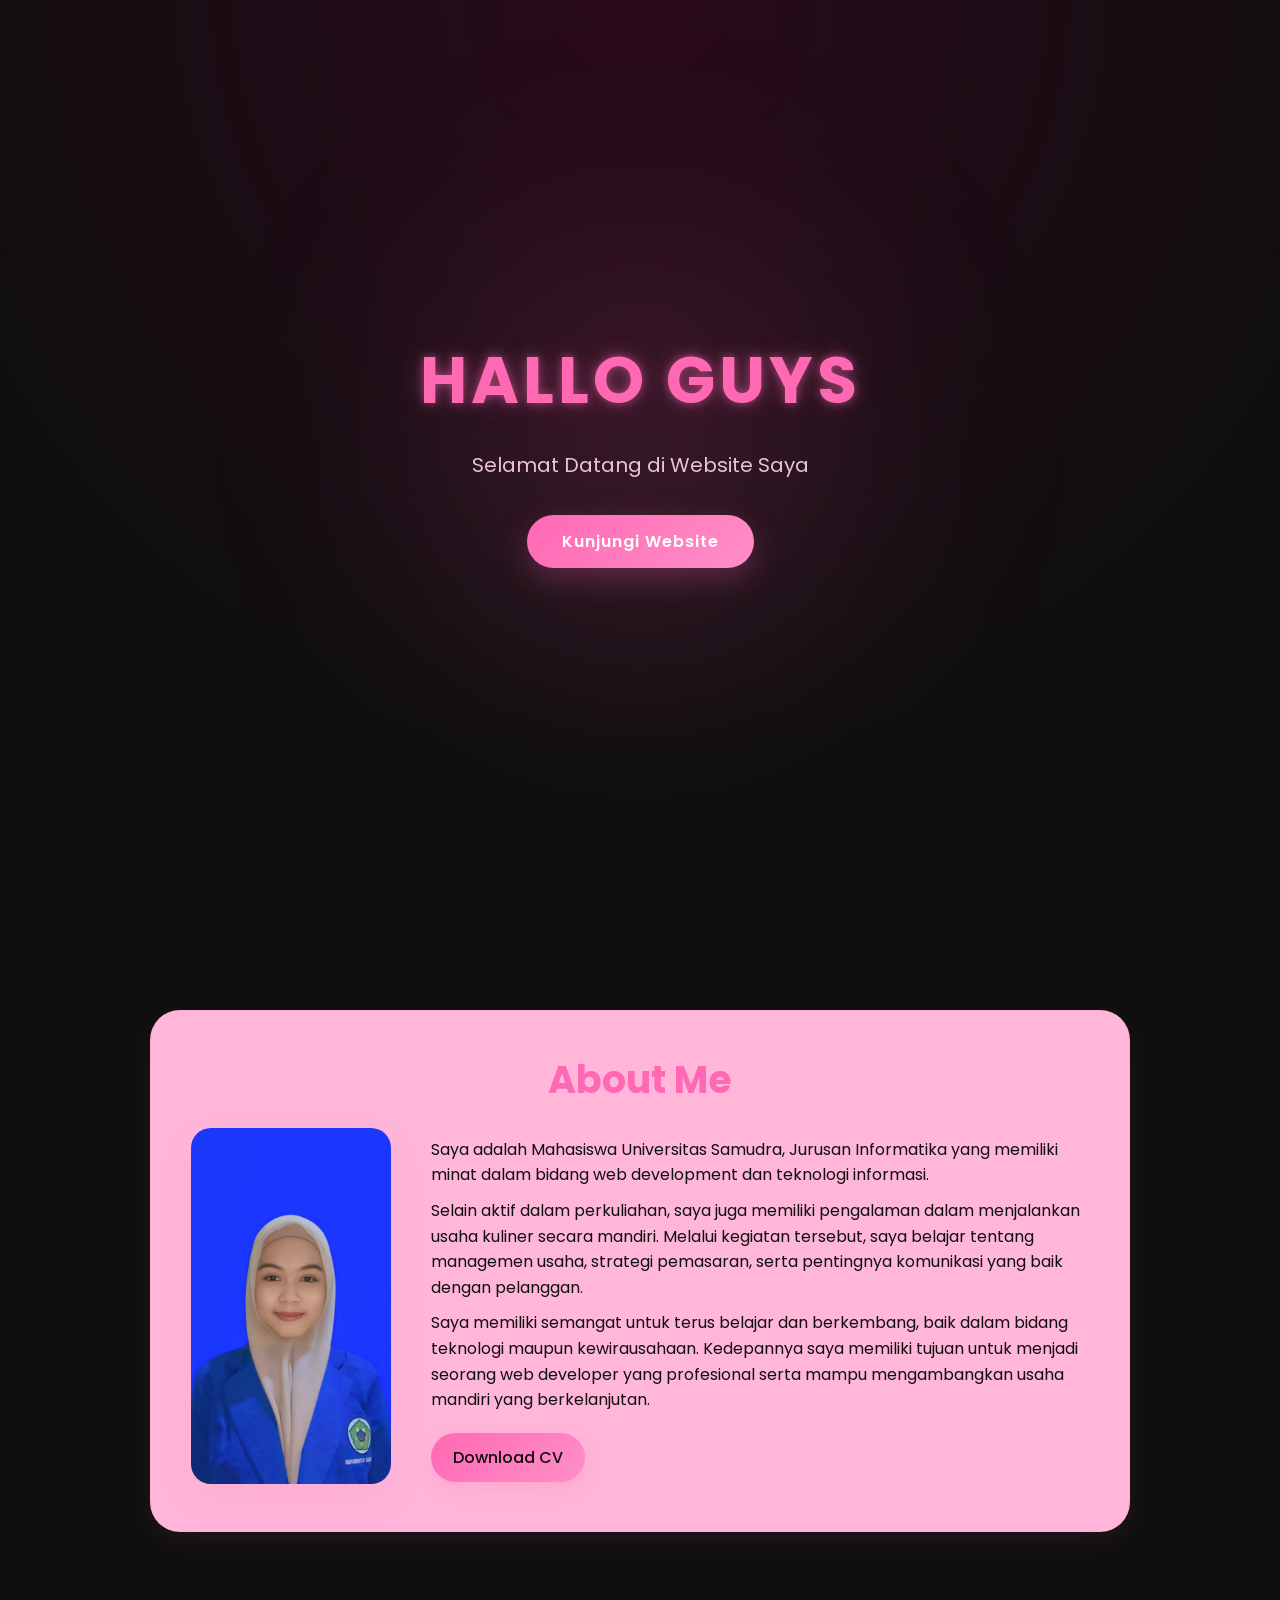
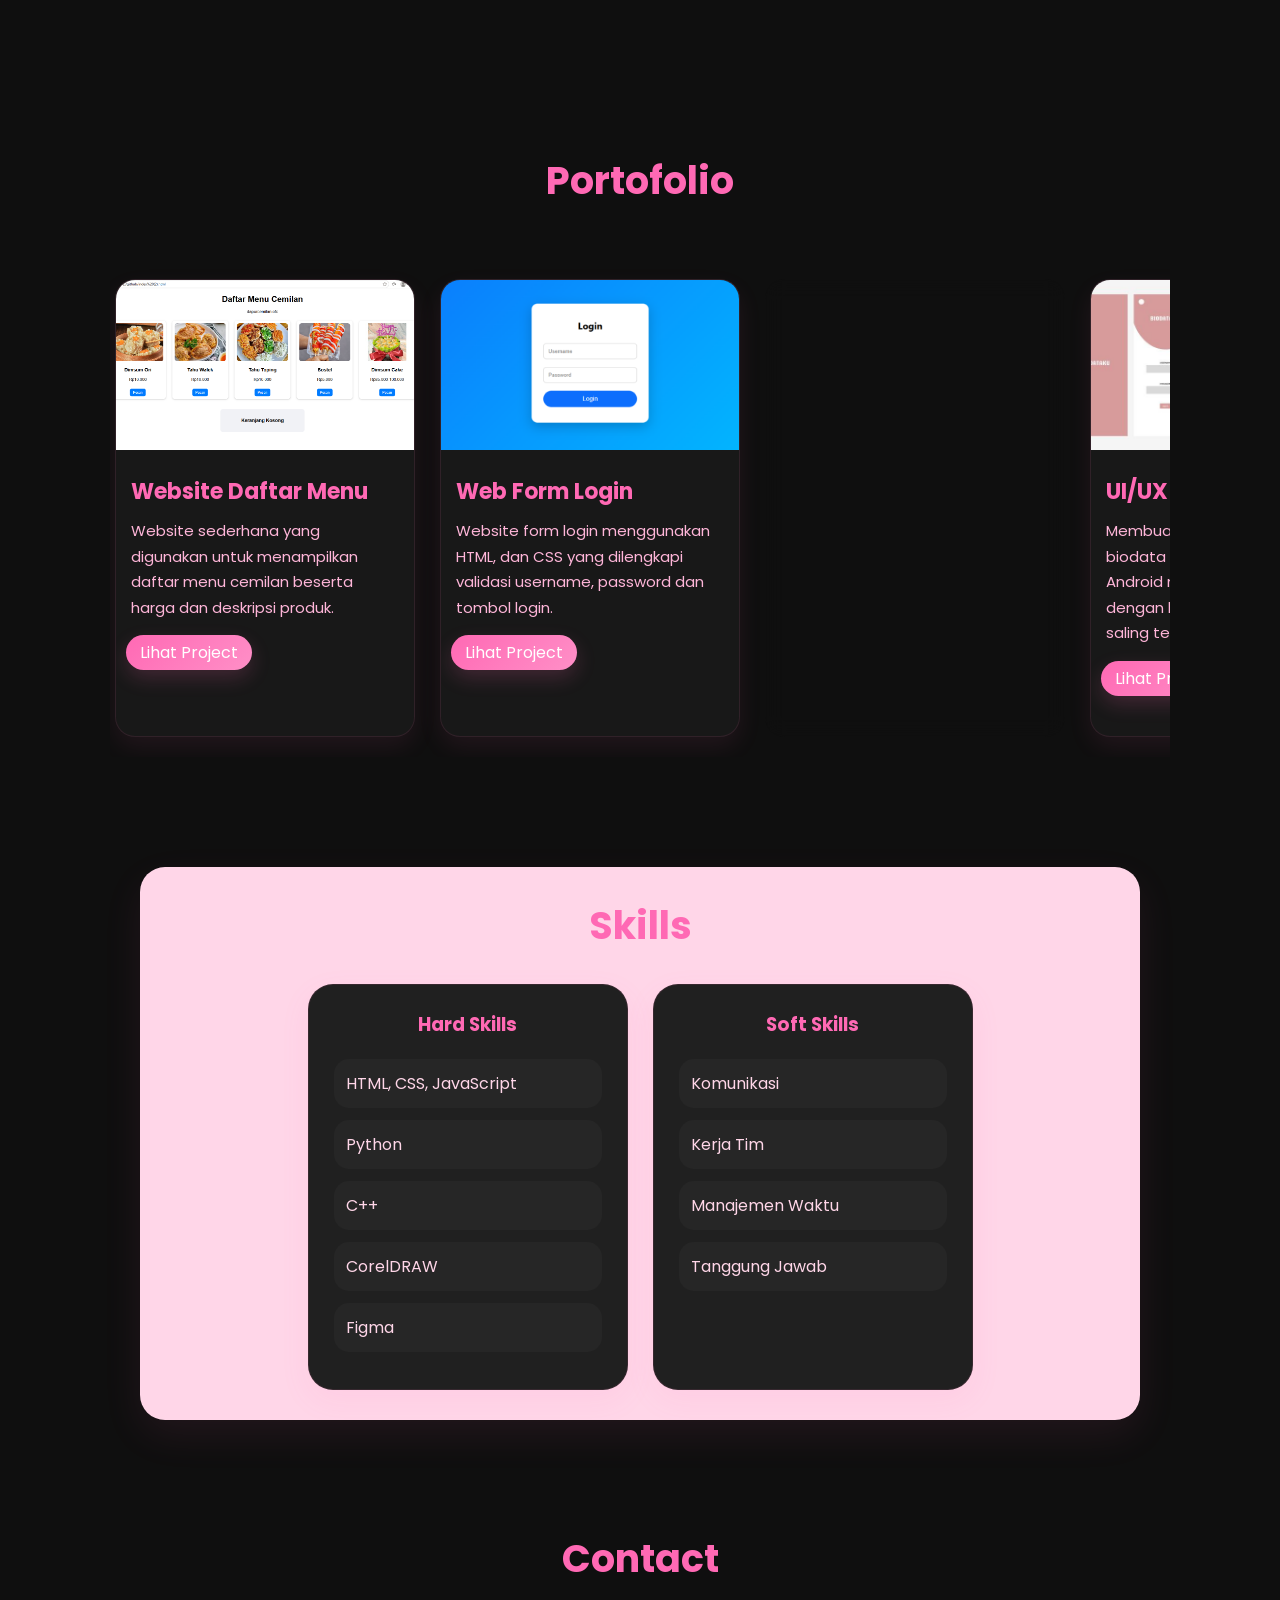
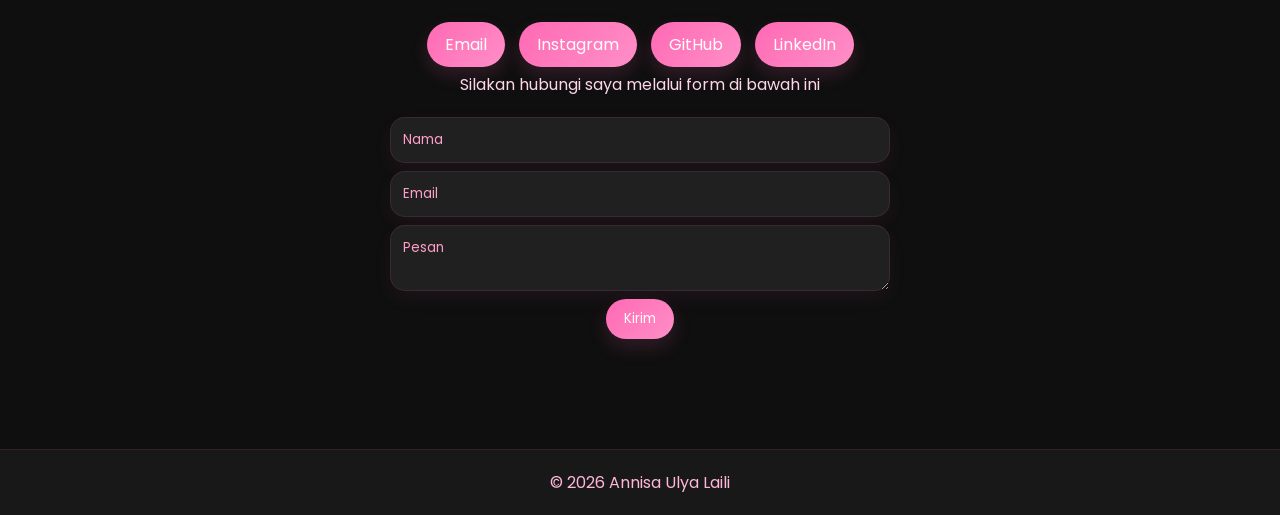
<file: index.html>
<!DOCTYPE html>
<html lang="en">
<head>
    <meta charset="UTF-8">
    <meta name="viewport" content="width=device-width, initial-scale=1.0">
    <title>Portofolio</title>
    <link rel="stylesheet" href="style.css">
    <link href="https://fonts.googleapis.com/css2?family=Poppins:wght@300;500;700&display=swap" rel="stylesheet">
</head>

<body>

<!-- WELCOME SCREEN -->
<header id="welcome">
  <div class="welcome-text">
    <h1>HALLO GUYS</h1>
    <p>Selamat Datang di Website Saya</p>
    <a href="javascript:void(0)" class="enter-btn" onclick="masukWebsite()">
      Kunjungi Website
    </a>
  </div>
</header>

<!--Navbar-->
<nav class="navbar">
    
    <div class="logo">My Portofolio</div>

    <div class="menu-toggle" id="menu-toggle">☰</div>

    <ul id="nav-menu">
        <li><a href="#home">Home</a></li>
        <li><a href="#about">About</a></li>
        <li><a href="#portfolio">Portofolio</a></li>
        <li><a href="#skills">Skills</a></li>
        <li><a href="#contact">Contact</a></li>
    </ul>
</nav>

<!--Tambahan js untuk menu hamburger-->
<script>
const toggle = document.getElementById("menu-toggle");
const menu = document.getElementById("nav-menu");

toggle.addEventListener("click", () => {
  menu.classList.toggle("active");
});

function masukWebsite(){

  document
  .getElementById("welcome")
  .classList.add("hide-welcome");

}
</script>

<!-- Home -->
<section id="home" class="home">
    <div class="home-text">
        <span>Halo, Saya</span>
        <h1>Annisa Ulya Laili</h1>
        <p>Mahasiswa Informatika | Universitas Samudra</p>
    </div>

     <div class="home-img">
        <img src="foto1.jpeg" alt="Foto Profil" class="profile-img">    </div>
</section>

<!-- About -->
<section id="about" class="container">
  <div class="about-container">
    <h2 class="text-center">About Me</h2>

    <div class="about-content">

      <!--foto disebalah kiri-->
    <div class="about-img">
      <img src="foto2.jpg" alt="Foto About" class="profile-img">
    </div>

     <!-- kanan: teks -->
    <div class="about-text">
      <p>Saya adalah Mahasiswa Universitas Samudra, Jurusan Informatika yang memiliki minat dalam bidang web development dan teknologi informasi.</p>
      <p>Selain aktif dalam perkuliahan, saya juga memiliki pengalaman dalam menjalankan usaha kuliner secara mandiri.
        Melalui kegiatan tersebut, saya belajar tentang managemen usaha, strategi pemasaran, 
        serta pentingnya komunikasi yang baik dengan pelanggan.</p>
      <p>Saya memiliki semangat untuk terus belajar dan berkembang, baik dalam bidang teknologi maupun kewirausahaan.
        Kedepannya saya memiliki tujuan untuk menjadi seorang web developer yang profesional serta mampu mengambangkan 
        usaha mandiri yang berkelanjutan.</p>

    <!-- tombol download cv -->
    <div class="about-btn">
    <a href="#" onclick="konfirmasiCV()">Download CV</a>
    </div>

    </div>
  </div>
</div>
</section>

<!-- Portfolio -->
<section id="portfolio">
    <div class="container">
      <h2 class="text-center">Portofolio</h2>

    <div class="portfolio-grid">

<!-- project 1 -->
    <div class="card">
      <img src="website daftar menu.png" alt="Website Menu">
      <h4>Website Daftar Menu</h4>
        <p>Website sederhana yang digunakan untuk menampilkan daftar menu cemilan beserta harga dan deskripsi produk.</p>
        <a href="https://annisaulya26.github.io/daftar-menu/" 
            target="_blank" 
            class="ig-btn">Lihat Project</a>
    </div>

<!-- project 2 -->
    <div class="card">
      <img src="web login.png" alt="Form login">
      <h4>Web Form Login</h4>
        <p>Website form login menggunakan HTML, dan CSS yang dilengkapi validasi username, password dan tombol login.</p>
        <a href="https://annisaulya26.github.io/web-login/" 
            target="_blank" 
            class="ig-btn">Lihat Project</a>
    </div>

    <!-- project 3 -->
    <div class="card">
      <img src="CorelDRAW2.jpeg" alt="Design CorelDRAW">
      <h4>Design Grafis</h4>
        <p>Membuat berbagai desain grafis sederhana menggunakan CorelDRAW sebagai bagian dari pelatihan desain grafis untuk melatih kreativitas dan kemampuan pengolahan visual.</p>
        <a href="Sertifikat Design Grafis.pdf" 
            target="_blank" 
            class="ig-btn">Sertifikat</a>
        <a href="CorelDRAW2.jpeg" 
            target="_blank" 
            class="ig-btn">Lihat Project</a>
    </div>
    
<!-- project 4 -->
    <div class="card">
      <img src="Design Figma2.jpeg" alt="Design Figma">
      <h4>UI/UX Aplikasi Biodata</h4>
        <p>Membuat prototype aplikasi biodata sederhana berbasis Android menggunakan Figma dengan beberapa halaman yang saling terhubung.</p>
        <a href="https://www.figma.com/design/YHNWfbIeuc6rShd0wz6Neb/Untitled?node-id=0-1&t=Kg4HgzV5uSkBlVoM-1" 
            target="_blank" 
            class="ig-btn">Lihat Project</a>
    </div>

<!-- project  5 -->
    <div class="card">
      <img src="mengajar.jpeg" alt="Mengajar">
      <h4>Mengajar TK & Les Private</h4>
        <p>Pengalaman mengajar anak-anak usia dini dan memberikan les private dengan metode belajar yang interaktif.</p>
        <a href="mengajar.jpeg" 
            target="_blank" 
            class="ig-btn">Lihat Kegiatan</a>
    </div>

<!-- project 6 -->
    <div class="card">
      <img src="bisnis_cemilan.jpeg" alt="Bisnis">
      <h4>Bisnis Cemilan</h4>
        <p>Usaha kecil di bidang kuliner dengan menjual berbagai jenis makanan dan minuman seperti dimsum, tahuwalek, sostel, dan estea.</p>
        <a href="https://www.instagram.com/dapurcemilan.ofc/" 
            target="_blank" 
            class="ig-btn">Kunjungi Instagram</a>
    </div>
    </div>
</div>
</section>

<!-- Skills -->
<section id="skills" class="skills-section">

    <div class="title">
        <h2>Skills</h2>
    </div>

    <div class="skills-container">

        <!-- HARD SKILLS -->
        <div class="skills-card">
            <h3>Hard Skills</h3>

            <div class="skill-item">
                <p>HTML, CSS, JavaScript</p>
            </div>

            <div class="skill-item">
                <p>Python</p>
            </div>

            <div class="skill-item">
                <p>C++</p>
            </div>

            <div class="skill-item">
                <p>CorelDRAW</p>
            </div>

            <div class="skill-item">
                <p>Figma</p>
            </div>
        </div>

        <!-- SOFT SKILLS -->
        <div class="skills-card">
            <h3>Soft Skills</h3>

            <div class="skill-item">
                <p>Komunikasi</p>
            </div>

            <div class="skill-item">
                <p>Kerja Tim</p>
            </div>

            <div class="skill-item">
                <p>Manajemen Waktu</p>
            </div>

            <div class="skill-item">
                <p>Tanggung Jawab</p>
            </div>

        </div>

    </div>

</section>

<!-- Contact -->
<section id="contact">
    <h2>Contact</h2>

      <a href="mailto:aulyalaili@email.com">Email</a>
      <a href="https://www.instagram.com/annisaulya__" target="_blank">Instagram</a>
      <a href="https://github.com/Annisaulya26" target="_blank">GitHub</a>
      <a href="https://linkedin.com/in/annisaulyalaili" target="_blank">LinkedIn</a>

<!--form-->
  <p>Silakan hubungi saya melalui form di bawah ini</p>

<form action="https://formsubmit.co/aulyalaili@gmail.com" method="POST">
    <input type="text" name="nama" placeholder="Nama" required>
    <input type="email" name="email" placeholder="Email" required>
    <textarea name="pesan" placeholder="Pesan" required></textarea>
    <input type="hidden" name="_captcha" value="false">
    <input type="hidden" name="_next" value="https://annisaulya26.github.io/portofolio_annisaulyalaili/succes.html">
    <button type="submit">Kirim</button>
</form>

</section>

<footer>
    <p>© 2026 Annisa Ulya Laili</p>
</footer>

<script>
function konfirmasiCV() {
    let pilihan = confirm("Apakah Anda ingin mendownload CV?");

    if (pilihan) {
        const link = document.createElement("a");
        link.href = "CV_Annisa Ulya Laili.pdf";
        link.download = "CV_Annisa_Ulya_Laili.pdf";
        link.click();
    } else {
        alert("Download dibatalkan");
    }
}
</script>
</body>
</html>
</file>
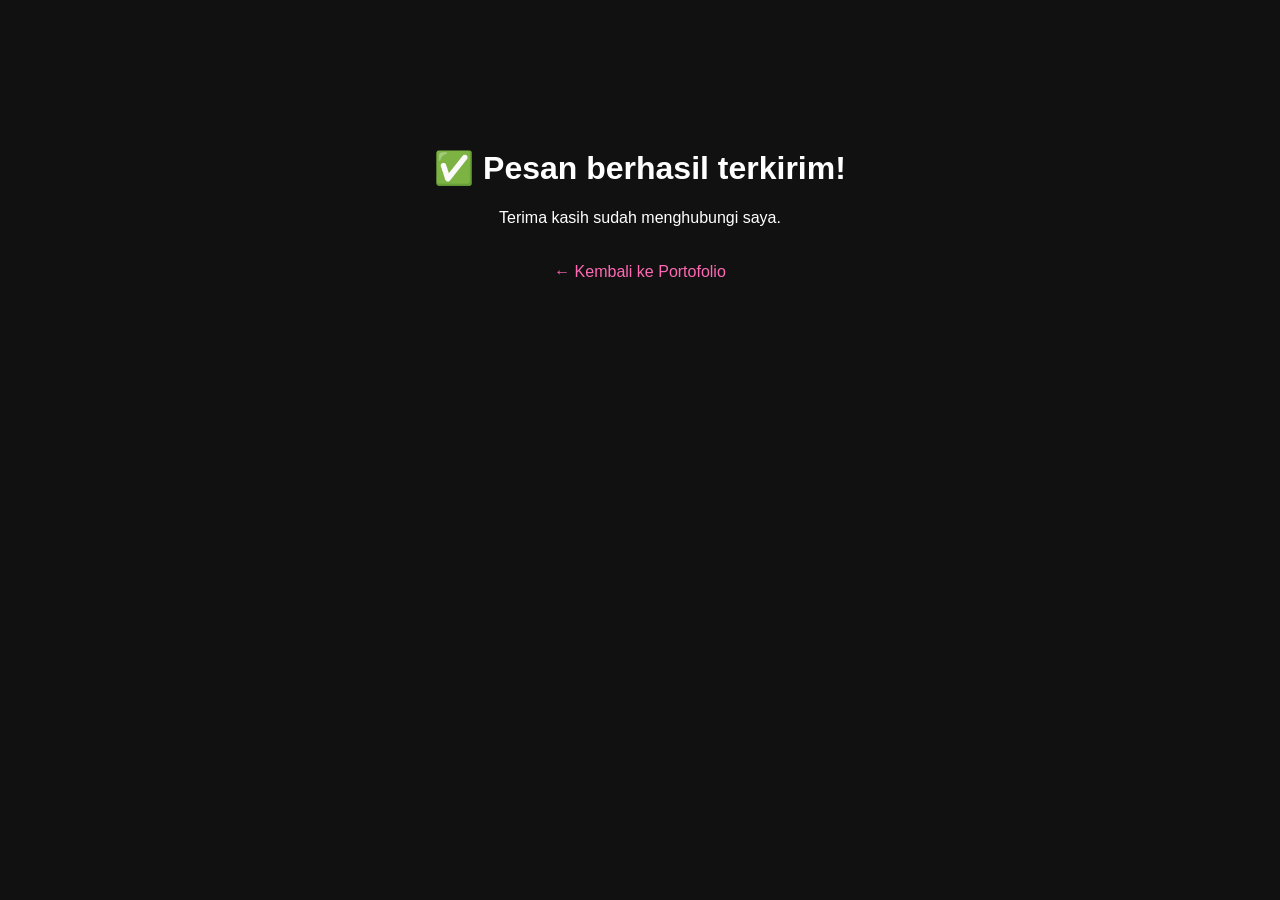
<file: succes.html>
<!DOCTYPE html>
<html lang="id">
<head>
  <meta charset="UTF-8">
  <title>Berhasil</title>
  <style>
    body{
      font-family: Arial;
      text-align: center;
      padding-top: 120px;
      background: #111;
      color: white;
    }
    a{
      color: hotpink;
      text-decoration: none;
      display: inline-block;
      margin-top: 20px;
    }
  </style>
</head>
<body>

  <h1>✅ Pesan berhasil terkirim!</h1>
  <p>Terima kasih sudah menghubungi saya.</p>

  <a href="index.html">← Kembali ke Portofolio</a>

</body>
</html>
</file>
<file: style.css>
/* RESET */
* {
  margin: 0;
  padding: 0;
  box-sizing: border-box;
  font-family: 'Poppins', sans-serif;
}

html {
  scroll-behavior: smooth;
}

body {
  background: #0f0f0f;
  color: #ffd6e8;
}

/*LOGO*/
.logo {
  font-size: 25px;   
  font-weight: 700;  
  letter-spacing: 1px;
  color: #ff69b4;
}

.navbar ul li a {
  font-size: 16px;   
  font-weight: 400;
}
/* =========================
   WELCOME SCREEN
========================= */

#welcome{
  position: fixed;
  top: 0;
  left: 0;
  width: 100%;
  height: 100vh;

  background:
  radial-gradient(circle at top, #2a0a1b, #0f0f0f 70%);

  display: flex;
  justify-content: center;
  align-items: center;
  text-align: center;

  z-index: 9999;

  overflow: hidden;
}

/* efek blur glow */
#welcome::before{
  content: "";
  position: absolute;
  width: 400px;
  height: 400px;

  background: rgba(255, 105, 180, 0.15);
  filter: blur(120px);

  border-radius: 50%;

  animation: floating 6s ease-in-out infinite;
}

@keyframes floating{
  0%{
    transform: translateY(0px);
  }

  50%{
    transform: translateY(-20px);
  }

  100%{
    transform: translateY(0px);
  }
}

/* TEXT */
.welcome-text{
  position: relative;
  z-index: 2;

  animation: fadeIn 1.5s ease;
}

.welcome-text h1{
  font-size: 65px;
  color: #ff69b4;
  letter-spacing: 4px;

  margin-bottom: 20px;

  text-shadow:
  0 0 10px rgba(255,105,180,0.5),
  0 0 25px rgba(255,105,180,0.3);
}

.welcome-text p{
  color: #ffd6e8;
  font-size: 20px;

  margin-bottom: 35px;

  opacity: 0.9;
}

/* BUTTON */
.enter-btn{
  display: inline-block;

  padding: 14px 35px;

  border-radius: 40px;

  background: linear-gradient(
    135deg,
    #ff69b4,
    #ff8fc7
  );

  color: white;
  text-decoration: none;

  font-weight: 600;
  letter-spacing: 1px;

  transition: 0.4s;

  box-shadow:
  0 10px 30px rgba(255,105,180,0.25);
}

.enter-btn:hover{
  transform: translateY(-5px) scale(1.03);

  box-shadow:
  0 15px 35px rgba(255,105,180,0.4);
}

/* ANIMATION */
@keyframes fadeIn{
  from{
    opacity: 0;
    transform: translateY(40px);
  }

  to{
    opacity: 1;
    transform: translateY(0);
  }
}

/* HILANG */
.hide-welcome{
  animation: slideUp 1s ease forwards;
}

@keyframes slideUp{
  to{
    opacity: 0;
    visibility: hidden;
    transform: translateY(-100%);
  }
}

/* MOBILE */
@media (max-width:768px){

  .welcome-text h1{
    font-size: 38px;
  }

  .welcome-text p{
    font-size: 16px;
  }

  .enter-btn{
    padding: 12px 28px;
    font-size: 14px;
  }
}

/* NAVBAR */
.navbar {
  display: flex;
  justify-content: space-between;
  align-items: center;
  padding: 15px 8%;
  background: rgba(0,0,0,0.3);
  backdrop-filter: blur(10px);
  position: fixed;
  width: 100%;
  top: 0;
  z-index: 1000;
}

/* MENU NORMAL (LAPTOP) */
.navbar ul {
  display: flex;
  gap: 50px;
  list-style: none;
}

.navbar a {
  color: #ffd6e8;
  text-decoration: none;
  transition: 0.3s;
  font-weight: 500;
}

.navbar a:hover{
  color: #ff69b4;
}

/* NAVBAR LINK */
.navbar ul li a{
  position: relative;
  padding-bottom: 5px;
}

/* GARIS BAWAH */
.navbar ul li a::after{
  content: "";
  position: absolute;
  left: 0;
  bottom: 0;
  width: 0%;
  height: 2px;
  background: #dbe4ff;
  transition: 0.3s;
  border-radius: 10px;
}

/* SAAT HOVER */
.navbar ul li a:hover::after{
  width: 100%;
}

/* HAMBURGER HIDDEN */
.menu-toggle {
  display: none;
  font-size: 28px;
  color: #ff69b4;
  cursor: pointer;
}

/* HOME */
.home {
  display: flex;
  align-items: center;
  justify-content: center;
  gap: 120px;
  min-height: 100vh;
  padding: 120px 8% 60px;
  max-width: 1200px;
  margin: auto;
}

/* JUDUL NAMA */
.home-text h1 {
  font-size: 55px;
  margin-bottom: 15px;
  line-height: 1.5;
  color: #ff69b4;

  text-shadow:
    0 0 10px rgba(255,105,180,0.3),
    0 0 25px rgba(255,105,180,0.15);
  transition: 0.3s ease;
}

.home-text span{
  font-size: 30px;
  color: #ffd6e8;
}

/* SUBTITLE */
.home-text p {
  font-size: 20px;
  line-height: 1.5;
  color: #ffb6d9;
}

/* FOTO */
.home-img img {
  width: 350px;
  border-radius: 30px;
  transition: 0.4s;
  box-shadow: 0 15px 35px rgba(209, 90, 150, 0.15);
}

/* HOVER FOTO */
.home-img img:hover {
  transform: scale(1.05);
}

/* SECTION */
section {
  padding: 110px;
}

.container {
  max-width: 1200px;
  margin: auto;
}


h2 {
  text-align: center;
  margin-bottom: 30px;
  color: #ff69b4;
  font-size: 38px;
}

/*ABOUT*/
#about p {
  margin-bottom: 10px;
  line-height: 1.6;
  color: #0f0f0f;
}


.about-container {
  background: #ffb6d9;
  border: 1px solid rgba(255,105,180,0.12);
  transition: 0.3s;
  padding: 40px;
  border-radius: 30px;
  box-shadow: 0 10px 30px rgba(255,105,180,0.08);
}

.about-content {
  display: flex;
  align-items: center;
  gap: 40px;
  margin-top: 20px;
}

/* judul dalam box */
.about-container h2 {
  text-align: center;
  margin-bottom: 20px;
}

/* FOTO */
.about-img img {
  width: 200px;
  border-radius: 20px;
  box-shadow: 0 15px 35px rgba(255,105,180,0.12);
  transition: 0.3s;
}

.about-img img:hover{
  transform: scale(1.03);
}

/* TEKS */
.about-text {
  flex: 1;
}

.about-text p {
  text-align: left;
  color: #ffb6d9;
}

/* TOMBOL */
.about-btn {
  margin-top: 20px;
}

.about-btn a {
  display: inline-block;
  padding: 12px 22px;
  border-radius: 25px;
  background: linear-gradient(135deg, #ff69b4, #ff8fc7); 
  color: #0f0f0f;
  text-decoration: none;
  cursor: pointer;
  font-weight: 500;
  box-shadow: 0 8px 20px rgba(255,105,180,0.18);
  transition: 0.3s;
}

.about-btn a:hover {
  transform: translateY(-3px);
  background: linear-gradient(135deg, #ff4da6, #ff78bc);
}

.about-btn a:active {
  transform: scale(0.95);
}

/* PORTFOLIO */
.portfolio-grid{
  display: flex;
  gap: 25px;
  overflow-x: auto;
  padding: 40px 5px 20px;
  scroll-behavior: smooth;
}

/* SCROLL */
.portfolio-grid::-webkit-scrollbar{
  height: 8px;
}

.portfolio-grid::-webkit-scrollbar-thumb{
  background: #ff69b4;
  border-radius: 20px;
}

/* CARD */
.card{
  width: 300px; 
  flex: 0 0 auto;
  background: #181818;
  border: 1px solid rgba(255,105,180,0.1);
  border-radius: 20px;
  overflow: hidden;
  backdrop-filter: blur(10px);
  box-shadow: 0 10px 25px rgba(255,105,180,0.08);
  transition: 0.4s;
}

.card:hover {
   transform: translateY(-10px);
   box-shadow: 0 18px 35px rgba(255,105,180,0.15);
}

.card img {
  width: 100%;
  height: 170px;
  object-fit: cover;
}

.card h4 {
  margin: 18px 15px 10px;
  color: #ff69b4;
  font-size: 22px;
}

.card p {
  font-size: 15px;
  padding: 0 15px 15px;
  line-height: 1.7;
  color: #ffb6d9;
}

/* TOMBOL LIHAT PROJECT */
.ig-btn{
  display: inline-block;
  margin: 0 10px 15px;
  padding: 5px 14px;
  border-radius: 25px;
  background: linear-gradient(135deg, #ff69b4, #ff8fc7);
  color: white;
  text-decoration: none;
  transition: 0.3s;
  box-shadow: 0 8px 20px rgba(255,105,180,0.18);
}

.ig-btn:hover{
  transform: translateY(-3px);
  background: linear-gradient(135deg, #ff4da6, #ff78bc);
}


/*SKILLS*/
.skills-section{
  max-width: 1000px;
  scroll-margin-top: 100px;
  margin: auto;
  background: #ffd6e8;
  padding: 30px;
  border-radius: 25px;
  position: relative;
  overflow: hidden;
  box-shadow: 0 15px 40px rgba(255,105,180,0.08);
}

.title{
  text-align: center;
  margin-bottom: 20px;
  position: relative;
  z-index: 2;
}

.title h2{
  color: #ff69b4;
}


.title p{
  color: #ffb6d9;
}

/* CONTAINER */
.skills-container{
  display: flex;
  justify-content: center;
  gap: 25px;
  flex-wrap: wrap;
  position: relative;
  z-index: 1;
}

/* CARD */
.skills-card{
  width: 320px;
  padding: 25px;
  border-radius: 25px;
  background: #202020;
  border: 1px solid rgba(255,105,180,0.1);
  box-shadow: 0 10px 30px rgba(255,105,180,0.08);
  transition: 0.3s;
}

.skills-card:hover{
  transform: translateY(-8px);
  box-shadow: 0 15px 35px rgba(255,105,180,0.15);
}

/* JUDUL */
.skills-card h3{
  text-align: center;
  color: #ff69b4;
  margin-bottom: 20px;
}

/* ITEM */
.skill-item{
  display: flex;
  align-items: center;
  gap: 40px;
  padding: 12px;
  margin-bottom: 12px;
  border-radius: 15px;
  background: #262626;
  transition: 0.3s;
}

.skill-item:hover{
  background: rgba(255,105,180,0.12);
  transform: scale(1.03);
}

.skill-item span{
  font-size: 24px;
}

.skill-item p{
  margin: 0;
  color: #ffd6e8;
}

/* CONTACT */
#contact {
  text-align: center;
}

#contact a {
  display: inline-block;
  margin: 5px;
  padding: 10px 18px;
  border-radius: 25px;
  background: linear-gradient(135deg, #ff69b4, #ff8fc7);;
  text-decoration: none;
  color: white;
  box-shadow: 0 8px 18px rgba(255,105,180,0.15);
  transition: 0.3s;
}

#contact a:hover {
  transform: translateY(-3px);
  background: linear-gradient(135deg, #ff4da6, #ff78bc);
}

/* FORM */
form {
  margin-top: 20px;
}

input, textarea {
  width: 100%;
  max-width: 500px; 
  padding: 12px;
  margin: 8px 0;
  border-radius: 15px;
  border: 1px solid rgba(255,105,180,0.12);
  display: block;
  margin-left: auto;
  margin-right: auto;
  background: #202020;
  color: #ffd6e8;
  box-shadow: 0 8px 20px rgba(255,105,180,0.06);
  transition: 0.3s;
}

input::placeholder,
textarea::placeholder{
  color: #ff9fc9;
}

input:focus,
textarea:focus{
  outline: none;
  transform: scale(1.02);
  border: 1px solid #ff69b4;
  box-shadow: 0 0 15px rgba(255,105,180,0.18);
}

/*BUTTON*/
button {
  padding: 10px 18px;
  border-radius: 20px;
  border: none;
  background: linear-gradient(135deg, #ff69b4, #ff8fc7);
  color: white;
  cursor: pointer;
  transition: 0.3s;
  box-shadow: 0 8px 20px rgba(255,105,180,0.15);
}

/* saat disentuh / diklik */
button:active {
  background: #ff4da6; /* lebih gelap */
  transform: scale(0.95); /* efek ditekan */
}

/* saat hover (laptop) */
button:hover {
  transform: translateY(-3px);
  background: linear-gradient(135deg, #ff4da6, #ff78bc);
}

footer{
  text-align: center;
  padding: 20px;
  background: #181818;
  color: #ffb6d9;
  border-top: 1px solid rgba(255,105,180,0.12);
}

@media (max-width: 768px){

  .menu-toggle{
    display: block;
  }

  .navbar ul{
    position: absolute;
    top: 70px;
    right: -100%;
    flex-direction: column;
    width: 180px;
    padding: 20px;
    border-radius: 20px;
    background: #181818;
    border: 1px solid rgba(255,105,180,0.1);
    box-shadow: 0 10px 30px rgba(255,105,180,0.08);
    transition: 0.3s;
  }

  .navbar ul.active{
    right: 10px;
  }

  .home{
    flex-direction: column-reverse;
    text-align: center;
    gap: 30px;
  }

  .home-text h1{
    font-size: 40px;
  }

  .home-text p{
    font-size: 18px;
  }

  .home-img img{
    width: 250px;
  }

  section{
    padding: 80px 25px;
  }

  .about-content{
    flex-direction: column;
    text-align: center;
  }

  .about-text p{
    text-align: center;
  }

  .skills-card{
    width: 100%;
  }

  h2{
    font-size: 30px;
  }
}
</file>
